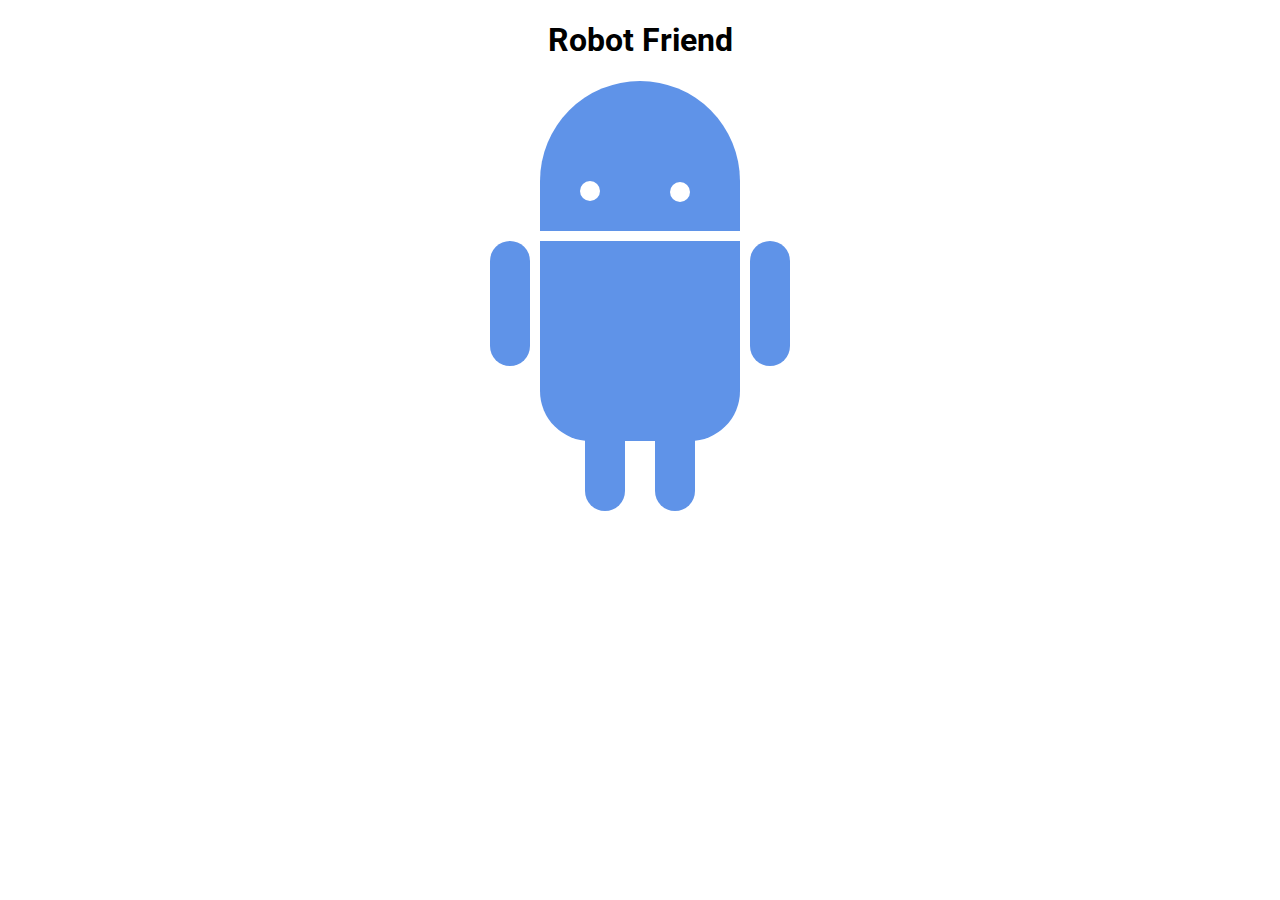
<file: 01_exercise/index.html>
<!DOCTYPE html>
<html>
<head>
	<title>RoboPage</title>
	<link rel="stylesheet" type="text/css" href="style.css">
	<link href="https://fonts.googleapis.com/css?family=Roboto" rel="stylesheet">
</head>
<body>
	<h1>Robot Friend</h1>
	<div class="robots">
		<div class="android"> 
			<div class="head"> 
				<div class="eyes"> 
					<div class="left_eye"></div> 
					<div class="right_eye"></div>
				</div> 
			</div> 
			<div class="upper_body"> 
				<div class="left_arm"></div> 
				<div class="torso"></div> 
				<div class="right_arm"></div> 
			</div> 
			<div class="lower_body"> 
				<div class="left_leg"></div> 
				<div class="right_leg"></div> 
			</div> 
		</div>
	</div>
</body>
</html>
</file>
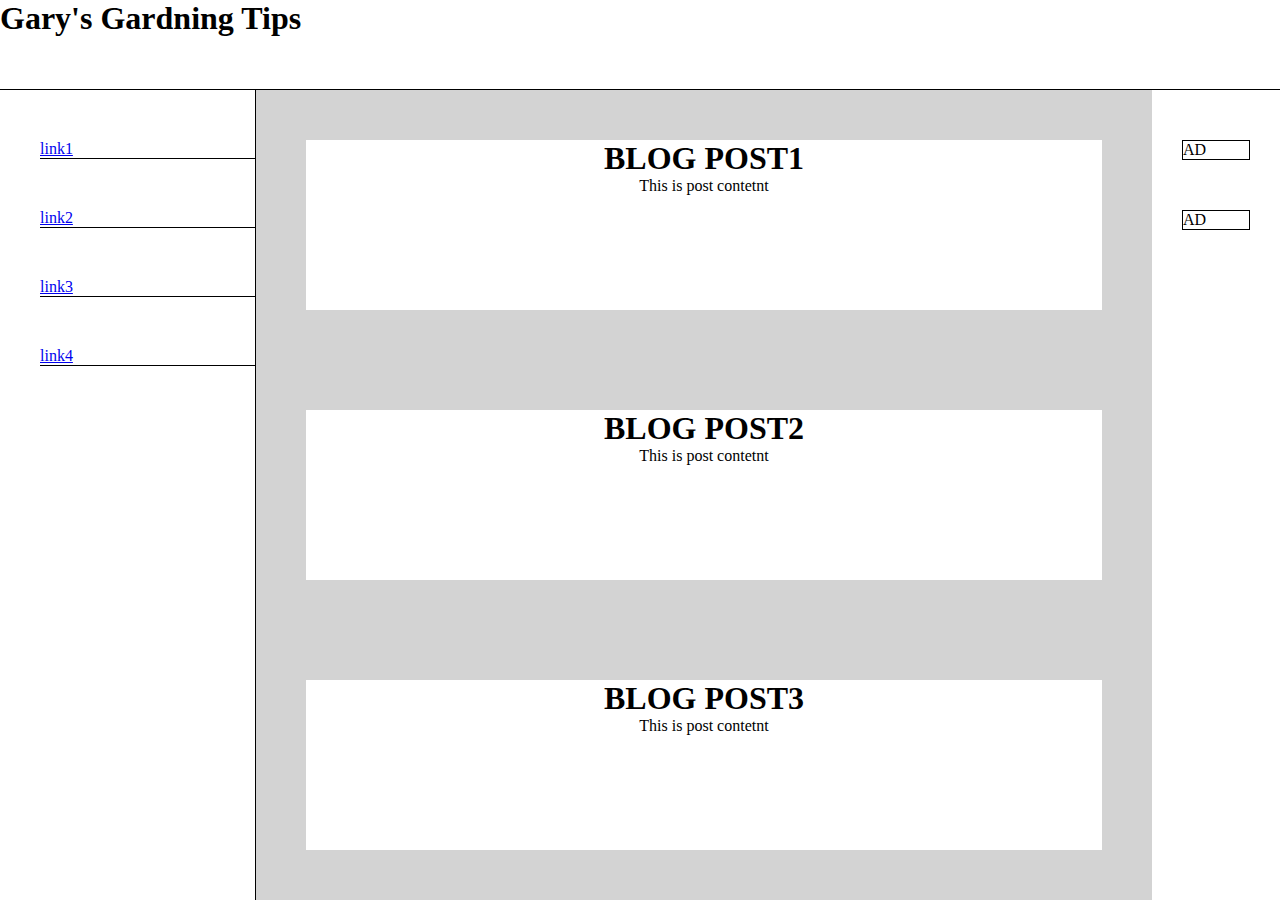
<file: 02_exercise/index.html>
<!DOCTYPE html>
<html lang="en">
<head>
  <meta charset="UTF-8">
  <meta http-equiv="X-UA-Compatible" content="IE=edge">
  <meta name="viewport" content="width=device-width, initial-scale=1.0">
  <link rel="stylesheet" href="style.css">
  <title>Document</title>
</head>
<body>
  <header class="myheader"><h1>Gary's Gardning Tips</h1></header>
  <main>
    <section class="section-1">
     <ul>
       <li><a href="#">link1</a></li>
       <li><a href="#">link2</a></li>
       <li><a href="#">link3</a></li>
       <li><a href="#">link4</a></li>
     </ul>
    </section>
    <section class="section-2">
      <section class="section-post">
        <h1>BLOG POST1</h1>
        <p>This is post contetnt</p>
      </section>
      <section class="section-post">
        <h1>BLOG POST2</h1>
        <p>This is post contetnt</p>
      </section>
      <section class="section-post">
        <h1>BLOG POST3</h1>
        <p>This is post contetnt</p>
      </section>
    </section>
    <section class="section-3">
      <div><p>AD</p></div>
      <div><p>AD</p></div>
    </section>
  </main>
</body>
</html>
</file>
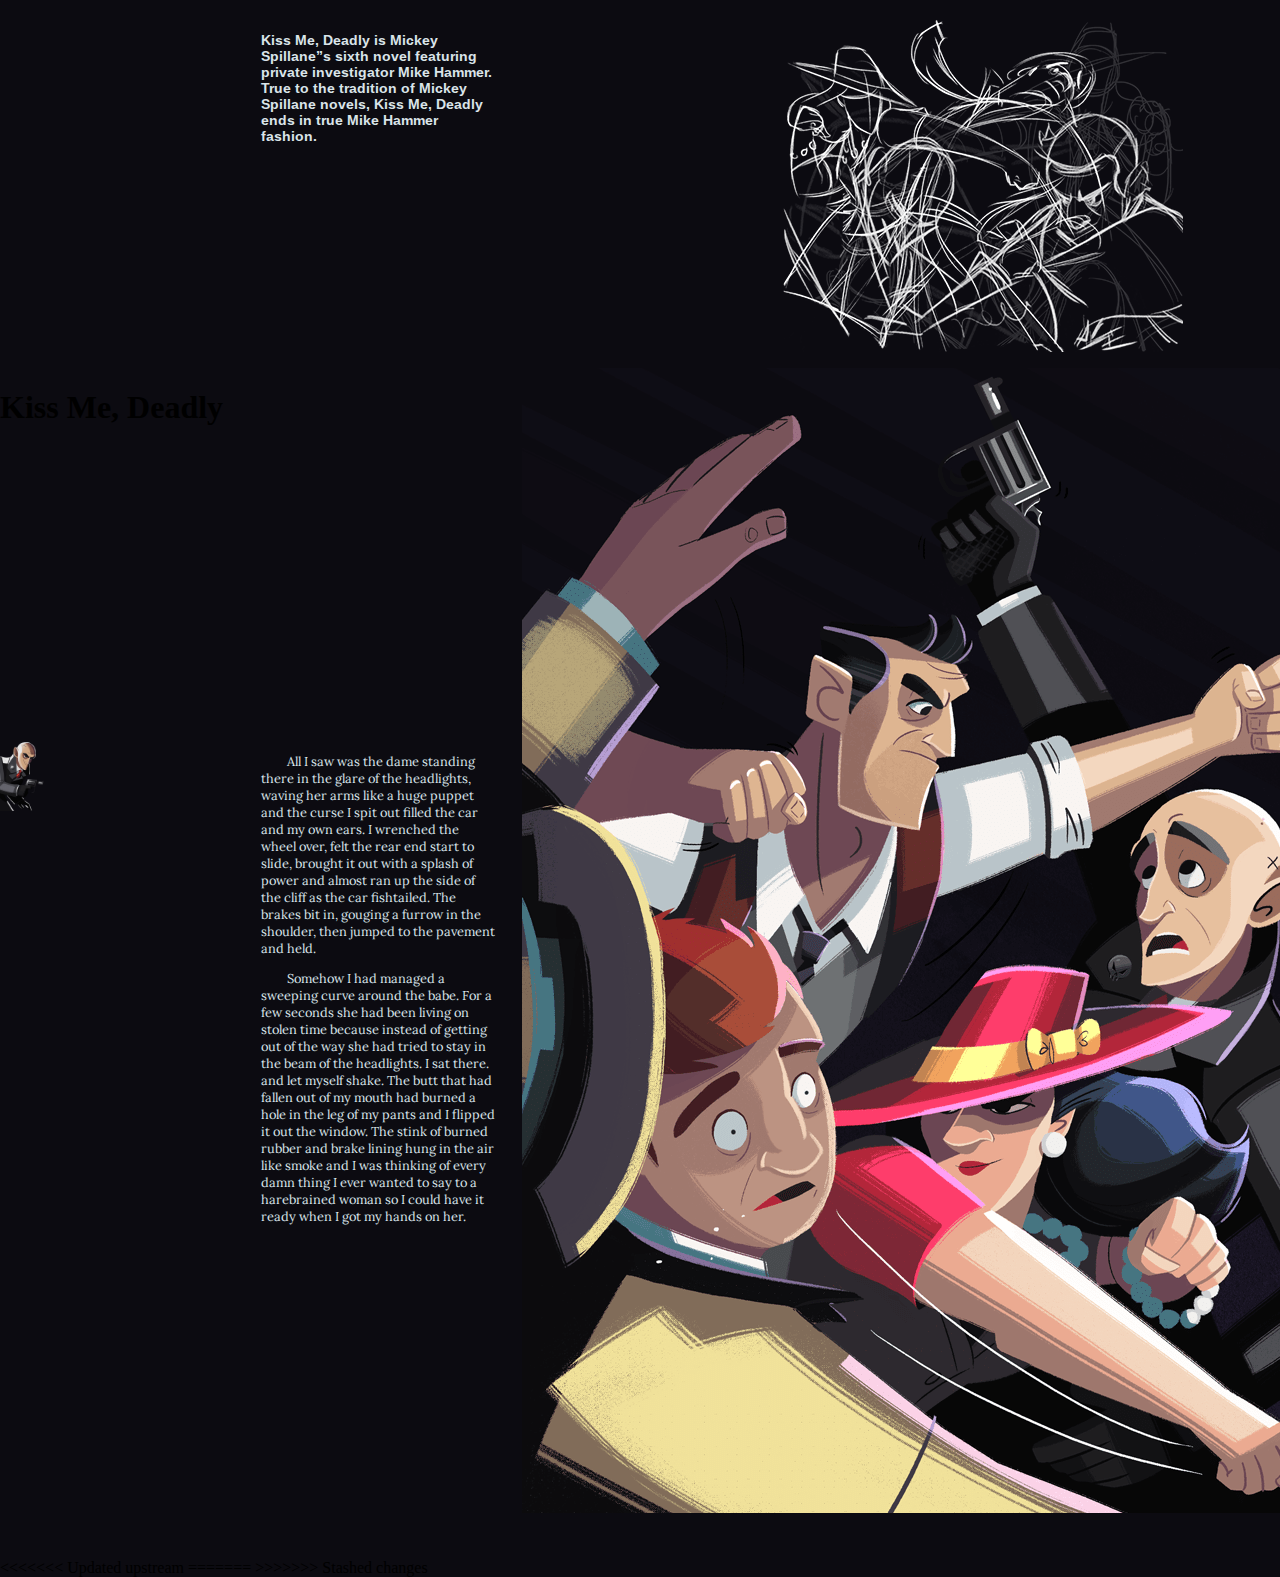
<file: 03_exercise/index.html>
<!DOCTYPE html>
<html>

<head>
  <meta charset="utf-8">
  <meta name="viewport" content="width=device-width,initial-scale=1">
  <title>Grid Layout</title>
  <link rel="stylesheet" href="css/styles.css">
  <link rel="stylesheet" href="https://fonts.googleapis.com/css?family=Arimo:b%7CLora">
</head>

<body class="no-js">
  <main>
    <picture>
      <source srcset="./images/banner.png" media="(min-width: 64em)">
        <img alt="Placeholder Picture" src="./images/banner-small.png">
    </picture>
    <h1>Kiss Me, Deadly</h1>
    <section>
      <p>All I saw was the dame standing there in the glare of the headlights, waving her arms like a huge puppet and the curse I spit out filled the car and my own ears. I wrenched the wheel over, felt the rear end start to slide, brought it out with a splash of power and almost ran up the side of the cliff as the car fishtailed. The brakes bit in, gouging a furrow in the shoulder, then jumped to the pavement and held.</p>
      <p>Somehow I had managed a sweeping curve around the babe. For a few seconds she had been living on stolen time because instead of getting out of the way she had tried to stay in the beam of the headlights. I sat there. and let myself shake. The butt that had fallen out of my mouth had burned a hole in the leg of my pants and I flipped it out the window. The stink of burned rubber and brake lining hung in the air like smoke and I was thinking of every damn thing I ever wanted to say to a harebrained woman so I could have it ready when I got my hands on her.<br>
      </p>
    </section>
    <aside>
      <p>Kiss Me, Deadly is Mickey Spillane”s sixth novel featuring private investigator Mike Hammer. True to the tradition of Mickey Spillane novels, Kiss Me, Deadly ends in true Mike Hammer fashion.<br>
      </p>
    </aside>
    <picture class="fig-1"><img alt="Placeholder Picture" src="./images/fig-1.png" class="smallimg">
    </picture>
    <picture class="fig-2"><img alt="Placeholder Picture" src="./images/fig-2.png">
    </picture>
  </main>
</body>

<<<<<<< Updated upstream
</html>
=======
</html>
>>>>>>> Stashed changes
</file>
<file: 01_exercise/style.css>
h1 {
	text-align: center;
	font-family: 'Roboto', sans-serif;
}

.robots {
}

.head, 
.left_arm, 
.torso, 
.right_arm, 
.left_leg, 
.right_leg {
	 background-color: #5f93e8;
}

.head { 
	width: 200px; 
	margin: 0 auto; 
	height: 150px; 
	border-radius: 200px 200px 0 0; 
	margin-bottom: 10px;
} 

.eyes {
	
}

.head:hover {
	width: 300px;
    transition: 1s ease-in-out;
}

.upper_body { 
	
	height: 150px;
	display: flex;
  justify-content: center; 
} 

.left_arm, .right_arm { 
	width: 40px; 
	height: 125px;
	border-radius: 100px; 
} 

.left_arm { 
	margin-right: 10px; 
} 

.right_arm { 
	margin-left: 10px; 
} 

.torso { 
	width: 200px; 
	height: 200px;
	border-radius: 0 0 50px 50px; 
} 

.lower_body { 
	width: 200px; 
	height: 200px;
	/* This is another useful property. Hmm what do you think it does?*/
	margin: 0 auto;
	display: flex;

} 

.left_leg, .right_leg { 
	width: 40px; 
	height: 120px;
	border-radius: 0 0 100px 100px; 
} 

.left_leg { 
	margin-left: 45px; 
} 

.left_leg:hover {
	-webkit-transform: rotate(20deg);
    -moz-transform: rotate(20deg);
    -o-transform: rotate(20deg);
    -ms-transform: rotate(20deg);
    transform: rotate(20deg);
}

.right_leg { 
	margin-left: 30px; 
}

.left_eye, .right_eye { 
	width: 20px; 
	height: 20px; 
	border-radius: 15px; 
	background-color: white;  
} 

.left_eye { 
	/* These properties are new and you haven't encountered
	in this course. Check out CSS Tricks to see what it does! */
	position: relative; 
	top: 100px; 
	left: 40px; 
} 

.right_eye { 
	position: relative; 
	top: 81px; 
	left: 130px; 
}
</file>
<file: 02_exercise/style.css>
* {
  box-sizing: border-box;
  margin: 0;
}
html {
  height: 100%;
}
body {
  height: 100%;
}
header {
  border-bottom: 1px solid black;
  height: 10%;
}
main {
  width: 100%;
  display: grid;
  height: 90%;
  grid-template-columns: 20% 70% 10%;
}
.section-1 {
 border-right: 1px solid black;
}
ul li{
 list-style: none;
 border-bottom:1px solid black ;
 margin: 50px 0 50px 0;
}
.section-2 {
  background-color: lightgray;
  display: grid;  
}
.section-post {
  background-color: white;
  text-align: center;
  margin: 50px;
}

.section-3 div {
  border: 1px solid black;
  margin: 50px 30px 30px 30px;
}
</file>
<file: 03_exercise/css/styles.css>
/* Text Elements */
/
h1 {
  margin-bottom: .75rem;
  color: #dae4e9;
  letter-spacing: -.015em;
  font-weight: 700;
  font-size: 16vmin;
  font-family: 'Arimo', cursive;
  line-height: 1;
}

aside p {
  text-indent: 0vw;
  font-weight: 700;
  font-size: .9rem;
  font-family: 'Arimo', cursive;

}

p {
  margin-bottom: 0;
  color: #dae4e9;
  text-indent: 2vw;
  font-size: .8rem;
  font-family: 'Lora', cursive;
}

/* Layout Elements */

html, body {
  margin: 0;
  padding: 0;
}

body {
  background-color: #0c0b11;
}

section {
  margin-bottom: 1.5rem;
}

main {
  padding: 2vh 4vw;
}

img {
  max-width: none;
}
.smallimg {
  width: 45px;
}

.fig-1 {
  max-width: 240px;
}

picture {
  margin-bottom: 1.5rem;
  min-width: 0;
  max-width: none;
}

.fig-2 {
  display: none;
}

@supports (display: grid) {
  /* Text Elements */

  h1 {
    grid-area: title;
  }

  /* Layout Elements */

  aside {
    grid-area: aside;
  }

  section {
    padding-left: 0vw;
    grid-area: main;
  }

  main {
    display: grid;

    grid-column-gap: 2vw;
  }

  .fig-1 {
    grid-area: fig-1;
  }

  picture {
    grid-area: banner;
  }
}

@media screen and (min-width: 40rem) {
  @supports (display: grid) {
      /* Layout Elements */

    main {
      padding-top: 2vh;
    }
  }
}

@media screen and (min-width: 64rem) {
  .fig-2 {
    display: block;
  }

  @supports (display: grid) {
      /* Layout Elements */

    main {
      padding-right: 0vw;
      padding-left: 0vw;

      grid-template-areas: '. aside . fig-2 fig-2' 'title title banner banner banner' 'fig-1 main banner banner banner';
      grid-template-rows: repeat(3 , auto);
      grid-template-columns: repeat(5 , 1fr);
    }

    section {
      -webkit-column-width: 12em;
         -moz-column-width: 12em;
              column-width: 12em;
      -webkit-column-gap: 1.5rem;
         -moz-column-gap: 1.5rem;
              column-gap: 1.5rem;
    }

    picture {
        max-width: 800px;
    }

    .fig-2 {
      margin-bottom: .75rem;

      grid-area: fig-2;
    }
  }
}
</file>
